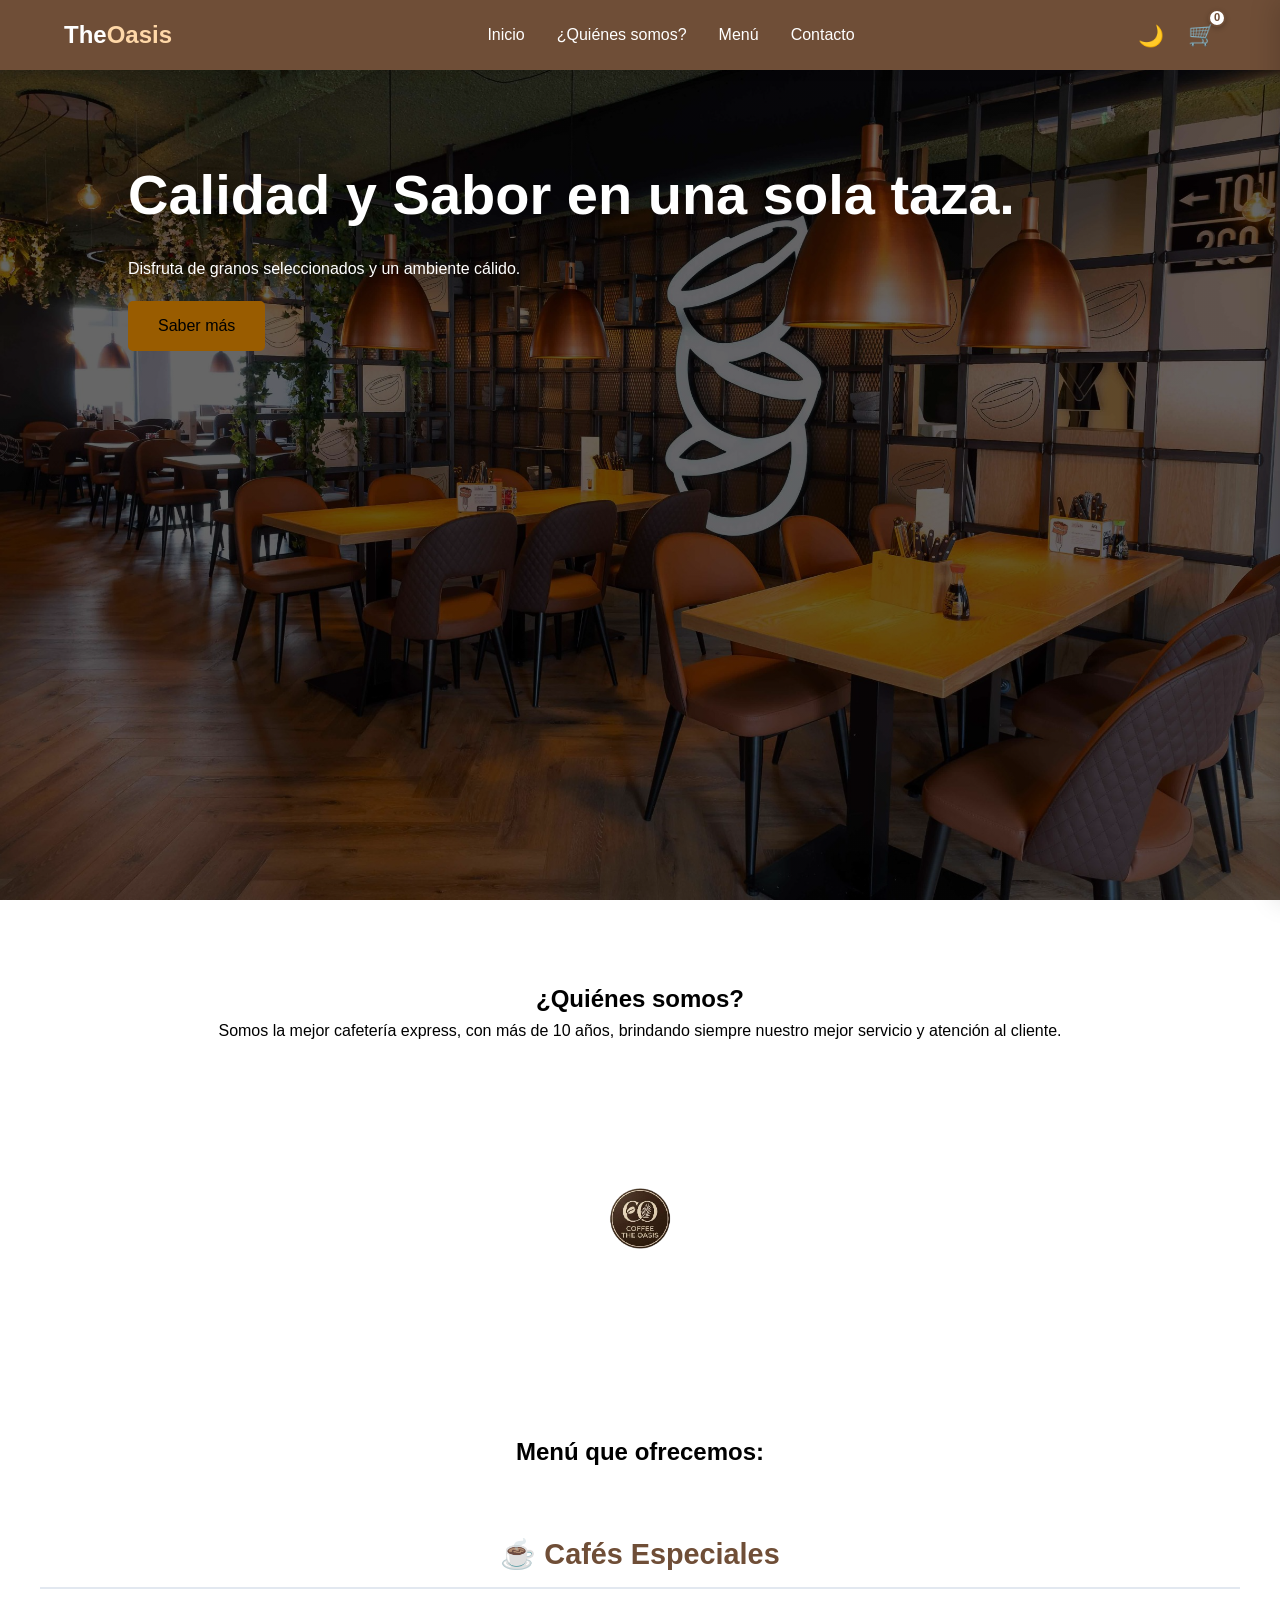
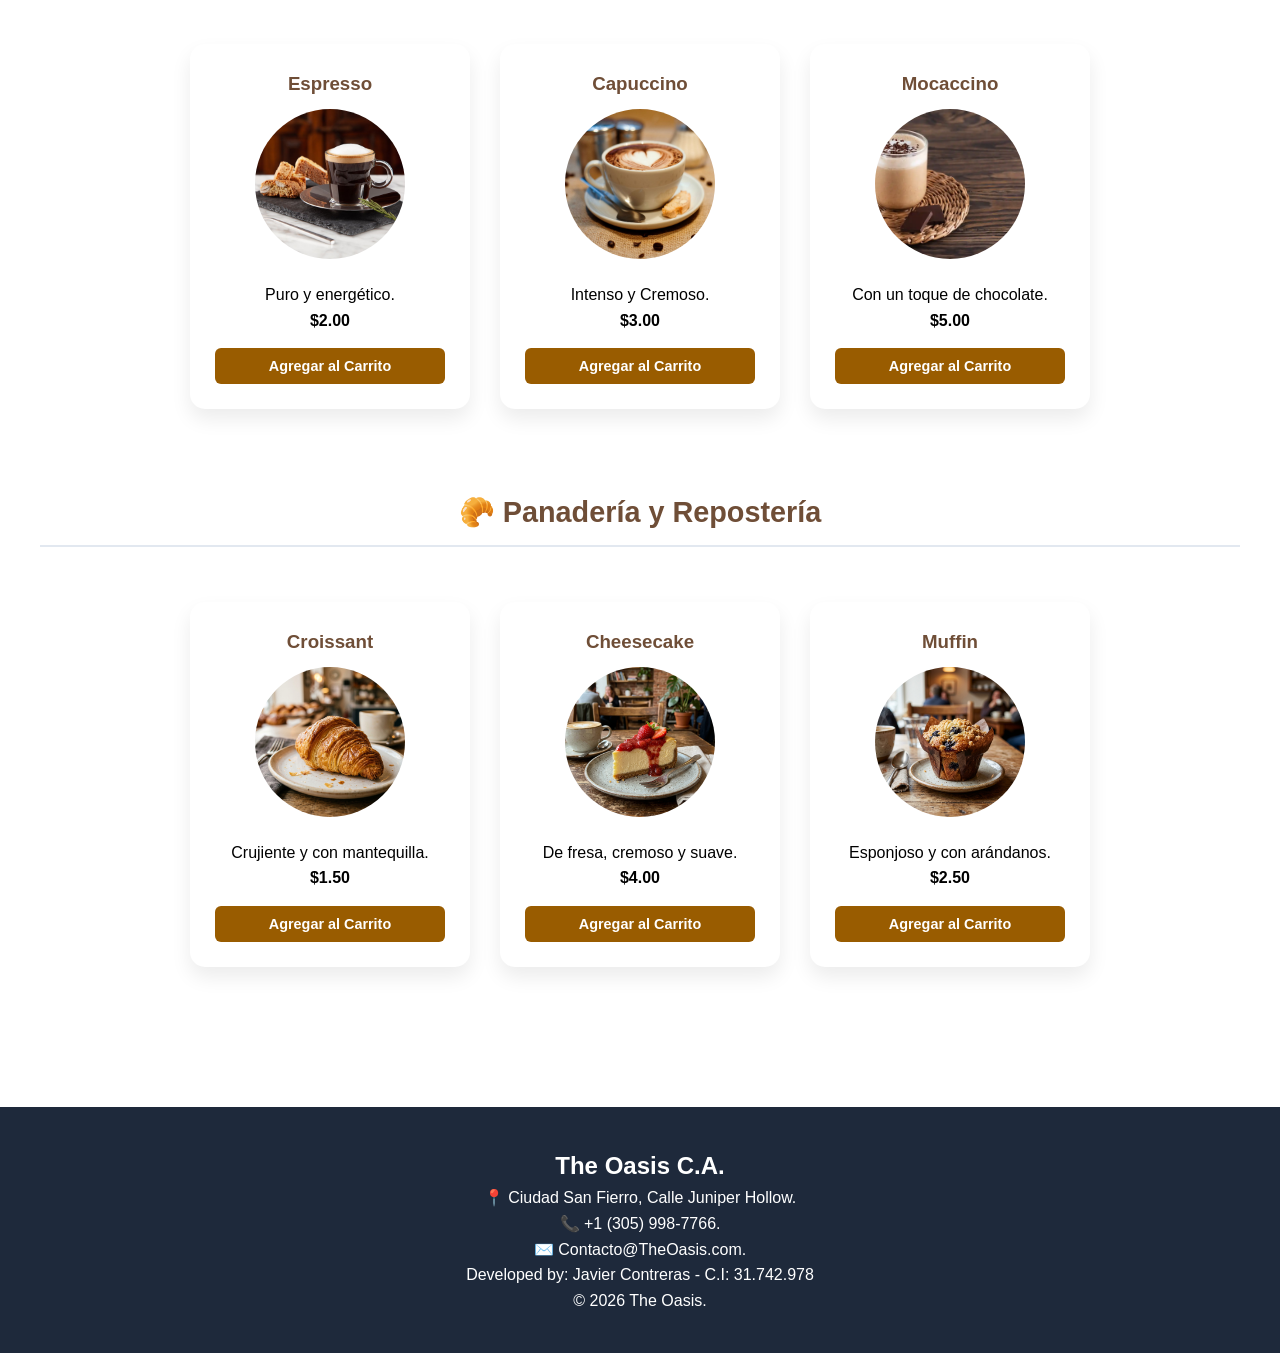
<file: src/index.html>
<!DOCTYPE html>
<html lang="es">

<head>
    <meta charset="UTF-8">
    <meta name="viewport" content="width=device-width, initial-scale=1.0">
    <title>The Oasis ☕</title>
    <link rel="stylesheet" href="style.css">
</head>

<body>

    <nav class="navbar">
        <div class="logo">The<span>Oasis</span></div>
        <ul class="nav-links" id="nav-links">
            <li><a href="#inicio">Inicio</a></li>
            <li><a href="#quienes-somos">¿Quiénes somos?</a></li>
            <li><a href="#menu">Menú</a></li>
            <li><a href="#contacto">Contacto</a></li>
        </ul>
        <div class="nav-extra">
            <div class="theme-toggle-btn" id="theme-toggle-btn" title="Cambiar modo claro/oscuro">
                🌙
            </div>
            <div class="cart-btn" id="cart-btn" title="Ver carrito">
                <span class="cart-icon">🛒</span>
                <span class="cart-badge" id="cart-badge">0</span>
            </div>
            <div class="burger" id="burger">
                <div class="line1"></div>
                <div class="line2"></div>
                <div class="line3"></div>
            </div>
        </div>
    </nav>

    <header id="inicio" class="hero">
        <div class="hero-content">
            <h1>Calidad y Sabor en una sola taza.</h1>
            <p>Disfruta de granos seleccionados y un ambiente cálido.</p>
            <a href="#menu" class="btn">Saber más</a>
        </div>
    </header>

    <section id="quienes-somos" class="section">
        <div class="container">
            <h2>¿Quiénes somos?</h2>
            <p>Somos la mejor cafetería express, con más de 10 años, brindando siempre nuestro mejor servicio y atención al cliente.</p>
        </div>
    </section>

    <div class="logo-section">
        <img src="assets/Images/logo.png" alt="The Oasis Logo" class="logo-img">
    </div>

    <section id="menu" class="section">
        <div class="container-menu">
                    
                    <h2 style="width: 100%;">Menú que ofrecemos:</h2>
                    
                    <h2 class="menu-category-title">☕ Cafés Especiales</h2>
                    <section class="productos">

                        <div class="card" data-id="espresso" data-name="Espresso" data-price="2.00">
                            <h3>Espresso</h3>
                            <div class="imagen-contenedor">
                                <img src="assets/Images/espresso.jpg" alt="espresso">
                            </div>
                            <p>Puro y energético.</p>
                            <p><strong>$2.00</strong></p>
                            <button class="btn-add-cart">Agregar al Carrito</button>
                        </div>

                        <div class="card" data-id="capuccino" data-name="Capuccino" data-price="3.00">
                            <h3>Capuccino</h3>
                            <div class="imagen-contenedor">
                                <img src="assets/Images/capuccino.jpg" alt="Capuccino">
                            </div>
                            <p>Intenso y Cremoso.</p>
                            <p><strong>$3.00</strong></p>
                            <button class="btn-add-cart">Agregar al Carrito</button>
                        </div>

                        <div class="card" data-id="mocaccino" data-name="Mocaccino" data-price="5.00">
                            <h3>Mocaccino</h3>
                            <div class="imagen-contenedor">
                                <img src="assets/Images/Mocaccino.jpg" alt="Mocaccino">
                            </div>
                            <p>Con un toque de chocolate.</p>
                            <p><strong>$5.00</strong></p>
                            <button class="btn-add-cart">Agregar al Carrito</button>
                        </div>

                    </section>

                    <h2 class="menu-category-title">🥐 Panadería y Repostería</h2>
                    <section class="productos">

                        <div class="card" data-id="croissant" data-name="Croissant" data-price="1.50">
                            <h3>Croissant</h3>
                            <div class="imagen-contenedor">
                                <img src="assets/Images/croissant.png" alt="Croissant">
                            </div>
                            <p>Crujiente y con mantequilla.</p>
                            <p><strong>$1.50</strong></p>
                            <button class="btn-add-cart">Agregar al Carrito</button>
                        </div>

                        <div class="card" data-id="cheesecake" data-name="Cheesecake" data-price="4.00">
                            <h3>Cheesecake</h3>
                            <div class="imagen-contenedor">
                                <img src="assets/Images/cheesecake.png" alt="Cheesecake">
                            </div>
                            <p>De fresa, cremoso y suave.</p>
                            <p><strong>$4.00</strong></p>
                            <button class="btn-add-cart">Agregar al Carrito</button>
                        </div>

                        <div class="card" data-id="muffin" data-name="Muffin de Arándano" data-price="2.50">
                            <h3>Muffin</h3>
                            <div class="imagen-contenedor">
                                <img src="assets/Images/muffin.png" alt="Muffin">
                            </div>
                            <p>Esponjoso y con arándanos.</p>
                            <p><strong>$2.50</strong></p>
                            <button class="btn-add-cart">Agregar al Carrito</button>
                        </div>

                    </section>
                </div>
            </section>

            <footer id="contacto">
                <div class="container footer-content">
                    <div class="footer-info">
                        <h2>The Oasis C.A.</h2>
                        <p>📍 Ciudad San Fierro, Calle Juniper Hollow.</p>
                        <p>📞 +1 (305) 998-7766.</p>
                        <p>✉️ Contacto@TheOasis.com.</p>
                        <p>Developed by: Javier Contreras - C.I: 31.742.978</p>
                    </div>
                    <div class="footer-copy">
                        <p>&copy; 2026 The Oasis.</p>
                    </div>
                </div>
            </footer>
    <!-- Panel Lateral del Carrito (Cart Drawer) -->
    <div class="cart-overlay" id="cart-overlay"></div>
    <div class="cart-drawer" id="cart-drawer">
        <div class="cart-drawer-header">
            <h2>Tu Pedido</h2>
            <button class="cart-close-btn" id="cart-close-btn">&times;</button>
        </div>
        <div class="cart-drawer-items" id="cart-drawer-items">
            <!-- Los artículos del carrito se renderizarán aquí dinámicamente -->
            <div class="cart-empty-message">El carrito está vacío.</div>
        </div>
        <div class="cart-drawer-footer">
            <div class="cart-total-row">
                <span>Total:</span>
                <span class="cart-total-price" id="cart-total-price">$0.00</span>
            </div>
            <div class="cart-drawer-actions">
                <button class="btn btn-secondary-outline" id="cart-clear-btn">Vaciar</button>
                <button class="btn btn-primary" id="cart-checkout-btn">Pagar</button>
            </div>
        </div>
    </div>

    <!-- Modal de Facturación y Pago -->
    <div class="modal-overlay" id="checkout-modal">
        <div class="modal-content">
            <!-- Vista 1: Formulario de Pago -->
            <div class="checkout-form-view" id="checkout-form-view">
                <div class="modal-header">
                    <h2>Datos de Facturación</h2>
                    <button class="modal-close-btn" id="checkout-close-btn">&times;</button>
                </div>
                <form id="checkout-form" class="checkout-form">
                    <div class="form-group">
                        <label for="client-name">Nombre del Cliente <span class="required">*</span></label>
                        <input type="text" id="client-name" required placeholder="Ej. Juan Pérez" pattern="[a-zA-ZáéíóúÁÉÍÓÚñÑ\s]+" title="Solo se permiten letras y espacios">
                    </div>
                    <div class="form-group">
                        <label for="client-id">Cédula / ID <span class="required">*</span></label>
                        <input type="text" id="client-id" required placeholder="Ej. 31742978" pattern="[0-9]+" title="Solo se permiten números (sin letras, guiones ni puntos)">
                    </div>
                    <div class="form-group">
                        <label for="payment-method">Método de Pago <span class="required">*</span></label>
                        <select id="payment-method" required>
                            <option value="" disabled selected>Seleccione una opción</option>
                            <option value="Efectivo">Efectivo</option>
                            <option value="Tarjeta de Débito / Crédito">Tarjeta de Débito / Crédito</option>
                            <option value="Pago Móvil">Pago Móvil</option>
                        </select>
                    </div>
                    <button type="submit" class="btn btn-block" style="width: 100%; margin-top: 15px;">Emitir Factura</button>
                </form>
            </div>

            <!-- Vista 2: Factura Generada (Imprimible) -->
            <div class="invoice-view" id="invoice-view" style="display: none;">
                <div class="invoice-actions no-print">
                    <button class="btn btn-secondary" id="invoice-print-btn">🖨️ Imprimir / Guardar PDF</button>
                    <button class="btn btn-primary" id="invoice-new-btn">🔄 Nueva Compra</button>
                </div>
                
                <!-- Contenido Imprimible de la Factura -->
                <div class="invoice-paper" id="factura-imprimible">
                    <div class="invoice-header">
                        <div class="invoice-company-details">
                            <h2 class="invoice-company-name">The Oasis C.A.</h2>
                            <p>📍 Ciudad San Fierro, Calle Juniper Hollow.</p>
                            <p>📞 +1 (305) 998-7766.</p>
                            <p>✉️ Contacto@TheOasis.com.</p>
                            <p style="margin-top: 5px; font-size: 0.75rem; font-weight: bold; font-family: inherit;">Developed by: Javier Contreras - C.I: 31.742.978</p>
                        </div>
                        <div class="invoice-meta">
                            <h3>FACTURA</h3>
                            <p><strong>N° Factura:</strong> <span id="inv-number">0001</span></p>
                            <p><strong>Fecha:</strong> <span id="inv-date">--/--/----</span></p>
                            <p><strong>Hora:</strong> <span id="inv-time">--:--</span></p>
                        </div>
                    </div>

                    <div class="invoice-divider"></div>

                    <div class="invoice-client-details">
                        <h4>DATOS DEL CLIENTE</h4>
                        <p><strong>Nombre:</strong> <span id="inv-client-name">-</span></p>
                        <p><strong>Cédula/ID:</strong> <span id="inv-client-id">-</span></p>
                        <p><strong>Método de Pago:</strong> <span id="inv-payment-method">-</span></p>
                    </div>

                    <div class="invoice-divider"></div>

                    <table class="invoice-table">
                        <thead>
                            <tr>
                                <th>Descripción</th>
                                <th class="text-center">Cant.</th>
                                <th class="text-right">P. Unit</th>
                                <th class="text-right">Total</th>
                            </tr>
                        </thead>
                        <tbody id="invoice-items-body">
                            <!-- Los productos se añadirán dinámicamente -->
                        </tbody>
                    </table>

                    <div class="invoice-divider"></div>

                    <div class="invoice-totals">
                        <div class="totals-row">
                            <span>Subtotal:</span>
                            <span id="inv-subtotal">$0.00</span>
                        </div>
                        <div class="totals-row">
                            <span>I.V.A. (16%):</span>
                            <span id="inv-tax">$0.00</span>
                        </div>
                        <div class="totals-row grand-total">
                            <span>Total a Pagar:</span>
                            <span id="inv-total">$0.00</span>
                        </div>
                    </div>

                    <div class="invoice-footer">
                        <p>¡Gracias por su compra en The Oasis!</p>
                        <p>Conserve su factura para cualquier reclamo.</p>
                        <p style="font-size: 0.75rem; margin-top: 10px; border-top: 1px dashed #cbd5e0; padding-top: 8px; font-family: inherit;">Developed by: Javier Contreras - C.I: 31.742.978</p>
                    </div>
                </div>
            </div>
        </div>
    </div>

    <script src="script.js"></script>
</body>

</html>
</file>
<file: src/style.css>
:root {
    --primary-color: #995c00;
    --secondary-color: #1e293b;
    --text-color: #000000;
    --bg-light: #f8fafc;
    --white: #ffffff;
    --body-bg: #ffffff;
    --navbar-bg: #6f4e37; /* Franja marrón de fondo */
    --navbar-text: #ffffff; /* Texto en navbar siempre blanco */
    --card-bg: #ffffff;
}

body.dark-theme {
    --primary-color: #ff9900;
    --secondary-color: #cbd5e1;
    --text-color: #ffffff;
    --bg-light: #0f172a;
    --white: #1e293b;
    --body-bg: #0b0f19;
    --navbar-bg: #4a3525; /* Marrón más oscuro para modo noche */
    --navbar-text: #ffffff;
    --card-bg: #1e293b;
}

* {
    margin: 0;
    padding: 0;
    box-sizing: border-box;
    font-family: 'Segoe UI', Tahoma, Geneva, Verdana, sans-serif;
}

html {
    scroll-behavior: smooth;
}

body {
    line-height: 1.6;
    color: var(--text-color);
    background-color: var(--body-bg);
}

/* Transiciones suaves para el cambio de tema */
body, section, footer, nav, input, select, .card, .cart-drawer, .nav-links a, .logo, .logo span, .theme-toggle-btn {
    transition: background-color 0.3s ease, color 0.3s ease, border-color 0.3s ease, box-shadow 0.3s ease;
}

.container-menu {
    display: flex;            
    flex-direction: row;      
    justify-content: center;  
    align-items: center;     
    gap: 20px;               
    flex-wrap: wrap;          
    padding: 40px;
}

.navbar {
    display: flex;
    justify-content: space-between;
    align-items: center;
    background: var(--navbar-bg);
    padding: 1rem 5%;
    position: fixed;
    width: 100%;
    top: 0;
    z-index: 1000;
    box-shadow: 0 2px 10px rgba(0,0,0,0.15);
}

.logo {
    font-size: 1.5rem;
    font-weight: bold;
    color: var(--navbar-text);
}

.logo span {
    color: #ffd8a8; /* Tono crema/anaranjado suave */
}

.nav-links {
    display: flex;
    list-style: none;
}

.nav-links li {
    margin-left: 2rem;
}

.nav-links a {
    text-decoration: none;
    color: var(--navbar-text);
    font-weight: 500;
    transition: color 0.3s;
}

.nav-links a:hover {
    color: #ffd8a8;
}

.hero {
    min-height: 100vh;
    display: flex;
    align-items: flex-start;    
    justify-content: flex-start; 
    text-align: left;           
    
    padding: 150px 10% 50px 10%; 
    
    background: linear-gradient(rgba(0,0,0,0.6), rgba(0,0,0,0.6)),
            url('./assets/Images/cafeteria.jpg') no-repeat center center/cover;
    color: #ffffff;
}

.hero-content h1 {
    font-size: 3.5rem;
    margin-bottom: 1rem;
    color: #ffffff;
}

.btn {
    display: inline-block;
    padding: 12px 30px;
    background: var(--primary-color);
    color: #000000;
    text-decoration: none;
    border-radius: 5px;
    margin-top: 20px;
    transition: background 0.3s;
}

.btn:hover {
    background: lab(100% 0.01 -0.01);
}

.section {
    padding: 80px 0;
    text-align: center;
}

.logo-section {
    display: flex;
    justify-content: center;
    align-items: center;
    padding: 40px 0;
    background-color: var(--body-bg);
}

.logo-img {
    max-width: 200px;
    height: auto;
}

.bg-light {
    background: var(--bg-light);
}

.grid {
    display: grid;
    grid-template-columns: repeat(auto-fit, minmax(300px, 1fr));
    gap: 2rem;
}

.productos {
    display: flex;            
    justify-content: center;  
    gap: 30px;               
    flex-wrap: wrap;          
    padding: 20px;
}

.card {
    background-color: var(--card-bg);
    border-radius: 15px;
    padding: 25px;
    width: 280px;            
    box-shadow: 0 10px 20px rgba(0,0,0,0.08);
    text-align: center;
    color: var(--text-color);
}

.card img {
    width: 150px;
    height: 150px;
    border-radius: 50%;      
    object-fit: cover;       
    margin-bottom: 15px;
}

 .card h3 {
    margin-bottom: 10px;
    color: #6f4e37;
}

.card p {
    color: var(--text-color);
}

.menu-grid {
    display: grid;
    grid-template-columns: repeat(auto-fit, minmax(250px, 1fr));
    gap: 2rem;
    margin-top: 40px;
}

.menu-item i {
    font-size: 3rem;
    color: var(--primary-color);
    margin-bottom: 1rem;
}

footer {
    background: var(--secondary-color);
    color: #ffffff;
    padding: 40px 0;
    text-align: center;
}

.burger {
    display: none;
    cursor: pointer;
}

.burger div {
    width: 25px;
    height: 3px;
    background-color: var(--secondary-color);
    margin: 5px;
    transition: all 0.3s ease;
}

@media screen and (max-width: 768px) {
    .nav-links {
        position: absolute;
        right: 0;
        height: 92vh;
        top: 8vh;
        background-color: var(--white);
        display: flex;
        flex-direction: column;
        align-items: center;
        width: 100%;
        transform: translateX(100%);
        transition: transform 0.5s ease-in;
        padding-top: 50px;
    }

    .nav-links li {
        margin: 20px 0;
    }

    .burger {
        display: block;
    }

    .nav-active {
        transform: translateX(0%);
    }

    .hero-content h1 {
        font-size: 2.5rem;
    }
}

/* ==========================================
   NUEVOS ESTILOS - FLUJO DE CAJA Y FACTURA
   ========================================== */

.menu-category-title {
    width: 100%;
    color: #6f4e37;
    margin: 40px 0 15px 0;
    font-size: 1.8rem;
    text-align: center;
    border-bottom: 2px solid #e2e8f0;
    padding-bottom: 10px;
}

body.dark-theme .menu-category-title {
    color: #ffd8a8;
    border-bottom-color: #475569;
}


/* Contenedor extra en la barra de navegación */
.nav-extra {
    display: flex;
    align-items: center;
    gap: 1.5rem;
    z-index: 1001;
}

/* Botón de Carrito en la Navbar */
.cart-btn {
    position: relative;
    cursor: pointer;
    font-size: 1.4rem;
    display: flex;
    align-items: center;
    justify-content: center;
    transition: transform 0.2s ease, opacity 0.2s;
    user-select: none;
}

.cart-btn:hover {
    transform: scale(1.1);
}

.cart-btn:active {
    transform: scale(0.95);
}

/* Badge contador sobre el icono de carrito */
.cart-badge {
    position: absolute;
    top: -8px;
    right: -10px;
    background-color: var(--primary-color);
    color: var(--white);
    font-size: 0.7rem;
    font-weight: bold;
    border-radius: 50%;
    width: 18px;
    height: 18px;
    display: flex;
    align-items: center;
    justify-content: center;
    border: 2px solid var(--white);
    font-family: sans-serif;
    box-shadow: 0 2px 5px rgba(0,0,0,0.2);
}

/* Botón de agregar en las tarjetas de producto */
.btn-add-cart {
    display: block;
    width: 100%;
    padding: 10px;
    background-color: var(--primary-color);
    color: var(--white);
    border: none;
    border-radius: 6px;
    cursor: pointer;
    font-weight: bold;
    font-size: 0.9rem;
    margin-top: 15px;
    transition: background-color 0.2s, transform 0.1s;
}

.btn-add-cart:hover {
    background-color: #7a4a00;
    transform: translateY(-2px);
}

.btn-add-cart:active {
    transform: translateY(0);
}

/* Fondo oscuro translúcido para el Carrito */
.cart-overlay {
    position: fixed;
    top: 0;
    left: 0;
    width: 100%;
    height: 100%;
    background-color: rgba(0, 0, 0, 0.5);
    z-index: 1005;
    opacity: 0;
    visibility: hidden;
    transition: opacity 0.3s ease, visibility 0.3s ease;
    backdrop-filter: blur(2px);
}

.cart-overlay.active {
    opacity: 1;
    visibility: visible;
}

/* Cajón Lateral del Carrito (Cart Drawer) */
.cart-drawer {
    position: fixed;
    top: 0;
    right: 0;
    width: 380px;
    height: 100%;
    background-color: var(--white);
    box-shadow: -5px 0 25px rgba(0,0,0,0.15);
    z-index: 1006;
    transform: translateX(100%);
    transition: transform 0.3s cubic-bezier(0.16, 1, 0.3, 1);
    display: flex;
    flex-direction: column;
}

@media screen and (max-width: 480px) {
    .cart-drawer {
        width: 100%;
    }
}

.cart-drawer.active {
    transform: translateX(0);
}

.cart-drawer-header {
    padding: 20px 25px;
    border-bottom: 1px solid #e2e8f0;
    display: flex;
    justify-content: space-between;
    align-items: center;
}

.cart-drawer-header h2 {
    color: var(--secondary-color);
    font-size: 1.4rem;
    font-weight: bold;
}

.cart-close-btn {
    background: none;
    border: none;
    font-size: 2.2rem;
    cursor: pointer;
    color: #a0aec0;
    transition: color 0.2s;
    line-height: 1;
}

.cart-close-btn:hover {
    color: var(--primary-color);
}

/* Contenido del Carrito */
.cart-drawer-items {
    flex: 1;
    overflow-y: auto;
    padding: 20px 25px;
    display: flex;
    flex-direction: column;
    gap: 20px;
}

.cart-empty-message {
    text-align: center;
    color: #718096;
    margin-top: 50px;
    font-size: 1rem;
}

/* Elementos individuales del carrito */
.cart-item {
    display: flex;
    align-items: center;
    gap: 15px;
    padding-bottom: 15px;
    border-bottom: 1px solid #edf2f7;
}

.cart-item img {
    width: 55px;
    height: 55px;
    border-radius: 50%;
    object-fit: cover;
    border: 1px solid #e2e8f0;
}

.cart-item-details {
    flex: 1;
}

.cart-item-name {
    font-weight: bold;
    color: var(--secondary-color);
    margin-bottom: 3px;
    font-size: 0.95rem;
}

.cart-item-price {
    color: var(--primary-color);
    font-weight: bold;
    font-size: 0.9rem;
}

.cart-item-actions {
    display: flex;
    align-items: center;
    gap: 8px;
    margin-top: 5px;
}

.qty-btn {
    width: 22px;
    height: 22px;
    border-radius: 50%;
    border: 1px solid #cbd5e0;
    background-color: var(--white);
    cursor: pointer;
    font-weight: bold;
    font-size: 0.8rem;
    display: flex;
    align-items: center;
    justify-content: center;
    transition: background-color 0.2s, border-color 0.2s;
}

.qty-btn:hover {
    background-color: #edf2f7;
    border-color: #a0aec0;
}

.cart-item-qty {
    font-size: 0.9rem;
    font-weight: bold;
    width: 15px;
    text-align: center;
}

.cart-item-remove {
    background: none;
    border: none;
    color: #e53e3e;
    cursor: pointer;
    font-size: 0.8rem;
    margin-left: auto;
    font-weight: 500;
}

.cart-item-remove:hover {
    text-decoration: underline;
}

/* Footer del Carrito */
.cart-drawer-footer {
    padding: 20px 25px;
    border-top: 1px solid #e2e8f0;
    background-color: #f8fafc;
}

.cart-total-row {
    display: flex;
    justify-content: space-between;
    font-size: 1.2rem;
    font-weight: bold;
    margin-bottom: 15px;
    color: var(--secondary-color);
}

.cart-total-price {
    color: var(--primary-color);
}

.cart-drawer-actions {
    display: flex;
    gap: 12px;
}

.cart-drawer-actions .btn {
    flex: 1;
    margin: 0;
    padding: 12px;
    font-size: 0.9rem;
    text-align: center;
    cursor: pointer;
    border-radius: 6px;
    font-weight: bold;
}

.btn-secondary-outline {
    background-color: transparent;
    border: 1px solid #cbd5e0;
    color: #4a5568;
    transition: background-color 0.2s, color 0.2s;
}

.btn-secondary-outline:hover {
    background-color: #edf2f7;
    color: #2d3748;
}

/* Modales (Checkout y Factura) */
.modal-overlay {
    position: fixed;
    top: 0;
    left: 0;
    width: 100%;
    height: 100%;
    background-color: rgba(0, 0, 0, 0.6);
    z-index: 2000;
    display: none;
    align-items: center;
    justify-content: center;
    padding: 20px;
    backdrop-filter: blur(3px);
}

.modal-overlay.active {
    display: flex;
}

.modal-content {
    background-color: var(--white);
    border-radius: 12px;
    width: 100%;
    max-width: 520px;
    box-shadow: 0 20px 25px -5px rgba(0, 0, 0, 0.15), 0 10px 10px -5px rgba(0, 0, 0, 0.05);
    overflow: hidden;
    position: relative;
    max-height: 90vh;
    display: flex;
    flex-direction: column;
    animation: modalFadeIn 0.3s cubic-bezier(0.16, 1, 0.3, 1);
}

@keyframes modalFadeIn {
    from {
        opacity: 0;
        transform: translateY(15px);
    }
    to {
        opacity: 1;
        transform: translateY(0);
    }
}

.modal-header {
    padding: 20px 25px;
    border-bottom: 1px solid #edf2f7;
    display: flex;
    justify-content: space-between;
    align-items: center;
}

.modal-header h2 {
    font-size: 1.3rem;
    color: var(--secondary-color);
    font-weight: bold;
}

.modal-close-btn {
    background: none;
    border: none;
    font-size: 2rem;
    cursor: pointer;
    color: #a0aec0;
    line-height: 1;
    transition: color 0.2s;
}

.modal-close-btn:hover {
    color: #e53e3e;
}

/* Formulario */
.checkout-form {
    padding: 25px;
}

.form-group {
    margin-bottom: 18px;
    text-align: left;
}

.form-group label {
    display: block;
    font-weight: bold;
    font-size: 0.9rem;
    margin-bottom: 6px;
    color: #4a5568;
}

.required {
    color: #e53e3e;
}

.form-group input, .form-group select {
    width: 100%;
    padding: 11px 14px;
    border: 1px solid #cbd5e0;
    border-radius: 6px;
    font-size: 0.95rem;
    outline: none;
    transition: border-color 0.2s, box-shadow 0.2s;
    font-family: inherit;
}

.form-group input:focus, .form-group select:focus {
    border-color: var(--primary-color);
    box-shadow: 0 0 0 3px rgba(153, 92, 0, 0.15);
}

/* Vista de Factura */
.invoice-view {
    padding: 25px;
    overflow-y: auto;
    display: flex;
    flex-direction: column;
    gap: 20px;
}

.invoice-actions {
    display: flex;
    justify-content: space-between;
    gap: 12px;
}

.invoice-actions .btn {
    flex: 1;
    margin: 0;
    padding: 12px;
    border-radius: 6px;
    font-weight: bold;
    font-size: 0.9rem;
    cursor: pointer;
    text-align: center;
    display: inline-block;
}

.btn-secondary {
    background-color: #edf2f7;
    color: #4a5568;
    border: 1px solid #cbd5e0;
    transition: background-color 0.2s;
}

.btn-secondary:hover {
    background-color: #e2e8f0;
}

/* Papel de factura (Diseño estilo recibo formal) */
.invoice-paper {
    background-color: #fff;
    border: 1px solid #cbd5e0;
    border-radius: 6px;
    padding: 30px;
    font-family: 'Courier New', Courier, monospace;
    color: #2d3748;
    font-size: 0.85rem;
    line-height: 1.4;
    box-shadow: inset 0 0 10px rgba(0,0,0,0.01);
}

.invoice-header {
    display: flex;
    justify-content: space-between;
    gap: 20px;
    align-items: flex-start;
}

.invoice-company-name {
    font-size: 1.2rem;
    font-weight: bold;
    color: #1a202c;
    margin-bottom: 4px;
}

.company-rif {
    font-weight: bold;
    margin-bottom: 5px;
}

.invoice-company-details p {
    margin: 1px 0;
    font-size: 0.75rem;
    font-family: 'Courier New', Courier, monospace;
}

.invoice-meta {
    text-align: right;
}

.invoice-meta h3 {
    color: var(--primary-color);
    font-size: 1.3rem;
    font-weight: bold;
    margin-bottom: 5px;
}

.invoice-meta p {
    margin: 1px 0;
    font-size: 0.75rem;
}

.invoice-divider {
    border-top: 1px dashed #a0aec0;
    margin: 15px 0;
}

.invoice-client-details h4 {
    margin-bottom: 6px;
    font-weight: bold;
    font-size: 0.85rem;
}

.invoice-client-details p {
    margin: 2px 0;
}

.invoice-table {
    width: 100%;
    border-collapse: collapse;
    margin: 15px 0;
}

.invoice-table th {
    border-bottom: 1px solid #2d3748;
    padding: 6px 0;
    text-align: left;
    font-weight: bold;
    font-size: 0.8rem;
}

.invoice-table td {
    padding: 7px 0;
    vertical-align: middle;
}

.invoice-totals {
    width: 60%;
    margin-left: auto;
}

.totals-row {
    display: flex;
    justify-content: space-between;
    padding: 3px 0;
}

.totals-row.grand-total {
    border-top: 1px solid #2d3748;
    padding-top: 6px;
    font-size: 1rem;
    font-weight: bold;
    color: #1a202c;
}

.invoice-footer {
    text-align: center;
    margin-top: 25px;
    font-size: 0.75rem;
    color: #718096;
}

.invoice-footer p {
    margin: 2px 0;
}

/* ==========================================
   ESTILOS DE IMPRESIÓN (PRINT)
   ========================================== */
@media print {
    /* Ocultar todo el sitio principal */
    body > *:not(#checkout-modal) {
        display: none !important;
        height: 0 !important;
        overflow: hidden !important;
    }

    #checkout-modal {
        position: absolute !important;
        left: 0 !important;
        top: 0 !important;
        width: 100% !important;
        height: auto !important;
        background-color: transparent !important;
        display: block !important;
        padding: 0 !important;
        margin: 0 !important;
        z-index: 9999 !important;
        box-shadow: none !important;
        backdrop-filter: none !important;
    }

    .modal-content {
        box-shadow: none !important;
        border: none !important;
        width: 100% !important;
        max-width: 100% !important;
        height: auto !important;
        max-height: none !important;
        overflow: visible !important;
        background-color: transparent !important;
    }

    .checkout-form-view {
        display: none !important;
    }

    .invoice-view {
        display: block !important;
        padding: 0 !important;
        overflow: visible !important;
        width: 100% !important;
    }

    .no-print {
        display: none !important;
    }

    .invoice-paper {
        border: none !important;
        box-shadow: none !important;
        padding: 0 !important;
        margin: 0 !important;
        width: 100% !important;
        max-width: 100% !important;
        background-color: transparent !important;
    }
}

/* ==========================================
   ESTILOS DE TEMA OSCURO ADICIONALES
   ========================================== */

.theme-toggle-btn {
    cursor: pointer;
    font-size: 1.3rem;
    display: flex;
    align-items: center;
    justify-content: center;
    transition: transform 0.2s ease, opacity 0.2s;
    user-select: none;
    color: var(--navbar-text);
}

.theme-toggle-btn:hover {
    transform: scale(1.15);
}

.theme-toggle-btn:active {
    transform: scale(0.95);
}

/* Modificadores de color para modo oscuro */
body.dark-theme .card h3 {
    color: #ffd8a8; /* Mayor contraste en modo oscuro */
}

body.dark-theme .cart-close-btn:hover,
body.dark-theme .modal-close-btn:hover {
    color: #ff9900;
}

body.dark-theme footer {
    background-color: #0b0f19;
    border-top: 1px solid #1e293b;
    color: #ffffff;
}

/* El botón de hamburguesa se adapta al color de la barra */
.burger div {
    background-color: var(--navbar-text);
}

/* Asegurar que el icono de carrito se vea blanco en la navbar */
.cart-btn {
    color: var(--navbar-text);
}

/* Texto de secciones en modo oscuro */
body.dark-theme .section h1,
body.dark-theme .section h2,
body.dark-theme .section h3 {
    color: #ffffff;
}

body.dark-theme .section p {
    color: #e2e8f0;
}

/* El badge del carrito se adapta a la navbar marrón */
.cart-badge {
    background-color: var(--white);
    color: #6f4e37;
    border-color: #6f4e37;
}

/* Estilos de inputs de formulario en modo oscuro */
body.dark-theme .form-group input,
body.dark-theme .form-group select {
    background-color: #1e293b;
    border-color: #475569;
    color: #f8fafc;
}

body.dark-theme .form-group input:focus,
body.dark-theme .form-group select:focus {
    border-color: var(--primary-color);
    box-shadow: 0 0 0 3px rgba(255, 153, 0, 0.25);
}
</file>
